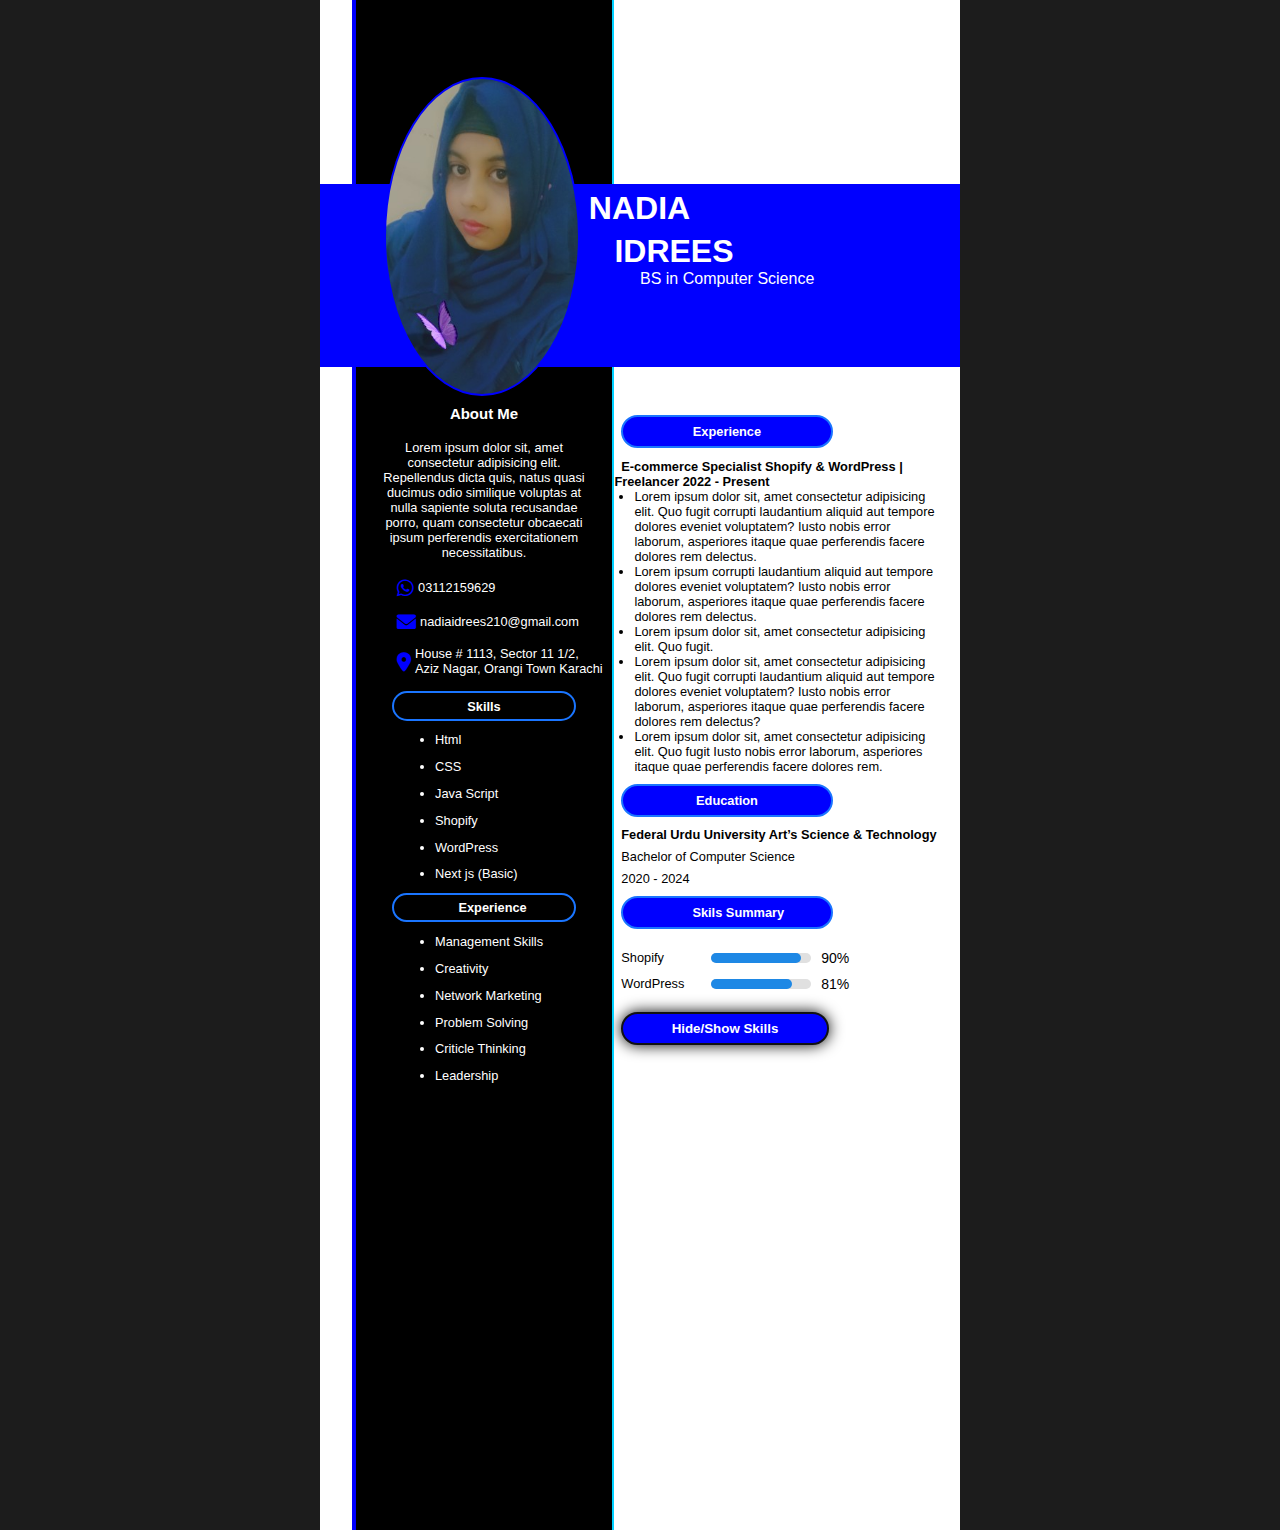
<file: Mile stone 1& 2/index.html>
<!DOCTYPE html>
<html lang="en">

<head>
  <meta charset="UTF-8">
  <meta name="viewport" content="width=device-width, initial-scale=1.0">
  <title>Static Resume</title>
  <link rel="stylesheet" href="https://cdnjs.cloudflare.com/ajax/libs/font-awesome/6.0.0-beta3/css/all.min.css">
  <link rel="stylesheet" href="style.css">
</head>

<body>
  <div class="container">
    <div class="left">
      <!-- About -->
      <h3>About Me</h3>
      <p>Lorem ipsum dolor sit, amet consectetur adipisicing elit. Repellendus dicta quis, natus quasi ducimus odio
        similique voluptas at nulla sapiente soluta recusandae porro, quam consectetur obcaecati ipsum perferendis
        exercitationem necessitatibus.</p>
      <!-- Contact -->
      <div class="main-contact">
        <div class="contact">
          <i class="fa-brands fa-whatsapp"></i>
          <span class="contact-text">03112159629</span>
        </div>
        <div class="contact">
          <i class="fa-solid fa-envelope"></i>
          <span class="contact-text">nadiaidrees210@gmail.com</span>
        </div>
        <div class="contact">
          <i class="fa-solid fa-location-dot"></i>
          <span class="contact-text">House # 1113, Sector 11 1/2, Aziz Nagar, Orangi Town Karachi</span>
        </div>
      </div>
      <!-- Skills -->
       <section class="Skills" id="Skills">
      <div class="skills">
        <span class="skill-head">Skills</span>
        <ul class="skills-list">
          <li>Html</li>
          <li>CSS</li>
          <li>Java Script</li>
          <li>Shopify</li>
          <li>WordPress</li>
          <li>Next js (Basic)</li>
        </ul>
      </div>
    </section>
      <!-- Experience -->
      <div class="skills">
        <span class="skill-head">Experience</span>
        <ul class="skills-list">
          <li>Management Skills</li>
          <li>Creativity</li>
          <li>Network Marketing</li>
          <li>Problem Solving</li>
          <li>Criticle Thinking</li>
          <li>Leadership</li>
        </ul>
      </div>
    </div>
    <!-- top side -->
    <div class="top">
      <span class="first-name">NADIA</span>
      <span class="last-name">IDREES</span>
      <span class="edu">BS in Computer Science</span>
    </div>
  <div class="image"></div>

    <!-- right side -->
    <div class="right">
      <div class="experience">
        <span class="experience-head">Experience</span> 
      </div>
      <div class="detail">
        <span class="paragraph"> E-commerce Specialist Shopify & WordPress | Freelancer 2022 - Present</span>
        <ul class="detail-bullet">
          <li><p>Lorem ipsum dolor sit, amet consectetur adipisicing elit. Quo fugit corrupti laudantium aliquid aut tempore dolores eveniet voluptatem? Iusto nobis error laborum, asperiores itaque quae perferendis facere dolores rem delectus.</p></li>
          <li><p>Lorem ipsum  corrupti laudantium aliquid aut tempore dolores eveniet voluptatem? Iusto nobis error laborum, asperiores itaque quae perferendis facere dolores rem delectus.</p></li>
          <li><p>Lorem ipsum dolor sit, amet consectetur adipisicing elit. Quo fugit.</p></li>
          <li><p>Lorem ipsum dolor sit, amet consectetur adipisicing elit. Quo fugit corrupti laudantium aliquid aut tempore dolores eveniet voluptatem? Iusto nobis error laborum, asperiores itaque quae perferendis facere dolores rem delectus?</p></li>
          <li><p>Lorem ipsum dolor sit, amet consectetur adipisicing elit. Quo fugit Iusto nobis error laborum, asperiores itaque quae perferendis facere dolores rem.</p></li>
        </ul>
      </div>
      <div class="education">
        <span class="education-head">Education</span> 
      </div>
      <div class="detail">
        <span class="paragraph"> Federal Urdu University Art’s Science & Technology</span>
        <p class="degree">Bachelor of Computer Science</p>
        <span class="degree">2020 - 2024</span>
    </div>
    <div class="skills-summary">
      <span class="skills-sammary-head"  >Skils Summary</span> 
    </div>
<div class="box" >
    <div class="skill">
      <span class="skill-name">Shopify</span>
      <div class="progress-bar">
          <div class="progress" style="width: 90%;"></div>
      </div>
      <span class="percentage">90%</span>
  </div>
  <div class="skill">
      <span class="skill-name">WordPress</span>
      <div class="progress-bar">
          <div class="progress" style="width: 81%;"></div>
      </div>
      <span class="percentage">81%</span>

      
  </div>
</div>

<button id="toggle-Skills"> Hide/Show Skills</button>


  </div>
<script src="script.js"></script>
</body>

</html>
</file>
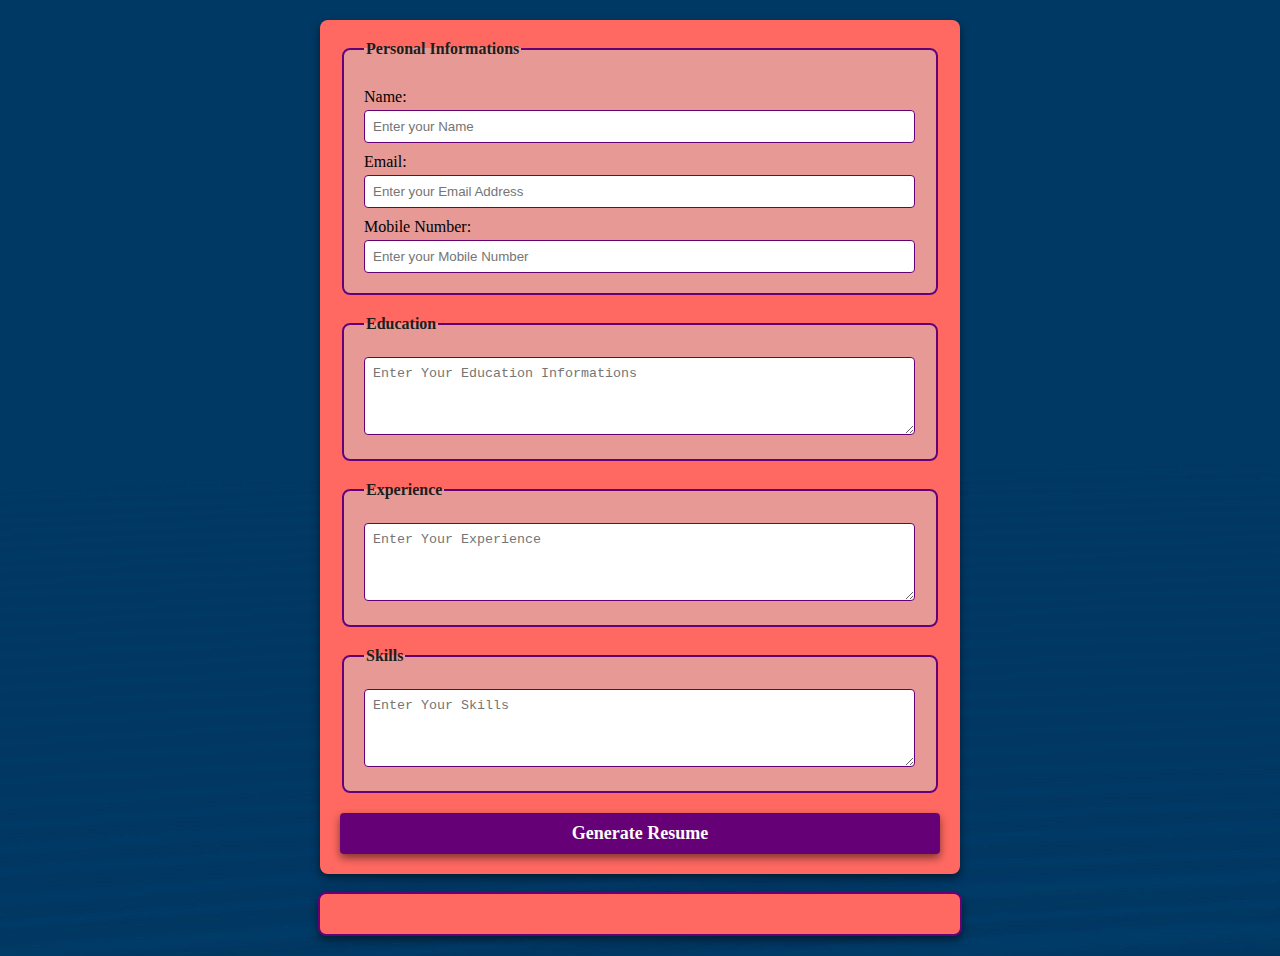
<file: Mile stone 3/index.html>
<!DOCTYPE html>
<html lang="en">
<head>
    <meta charset="UTF-8">
    <meta name="viewport" content="width=device-width, initial-scale=1.0">
    <title>Dynamic Resume Builder</title>
    <link rel="stylesheet" href="style.css">
</head>
<body>
    <form id="resume-form-container">
        <fieldset>
            <legend>Personal Informations</legend>
            <label for="name">Name:</label>
            <input type="text" id="name" placeholder="Enter your Name"required>

            <label for="email">Email:</label>
            <input type="email" id="email" placeholder="Enter your Email Address"required>

            <label for="phone">Mobile Number:</label>
            <input type="tel" id="phone" placeholder="Enter your Mobile Number" required>

        </fieldset>

        <fieldset>
            <legend>Education</legend>
            <textarea id="education" placeholder="Enter Your Education Informations" rows="4" required></textarea>
        </fieldset>

        <fieldset>
            <legend>Experience</legend>
            <textarea id="experience" placeholder="Enter Your Experience" rows="4" required></textarea>
        </fieldset>

        <fieldset>
            <legend>Skills</legend>
            <textarea id="skills" placeholder="Enter Your Skills" rows="4" required></textarea>
        </fieldset>

        <button type="submit"><b>Generate Resume</b></button>
    </form>

    <br>

    <!-- Dynamic Resume -->
     <div id="resume-display">
        <!-- Resume generated -->
     </div>

     <script src="script.js"></script>
</body>
</html>
</file>
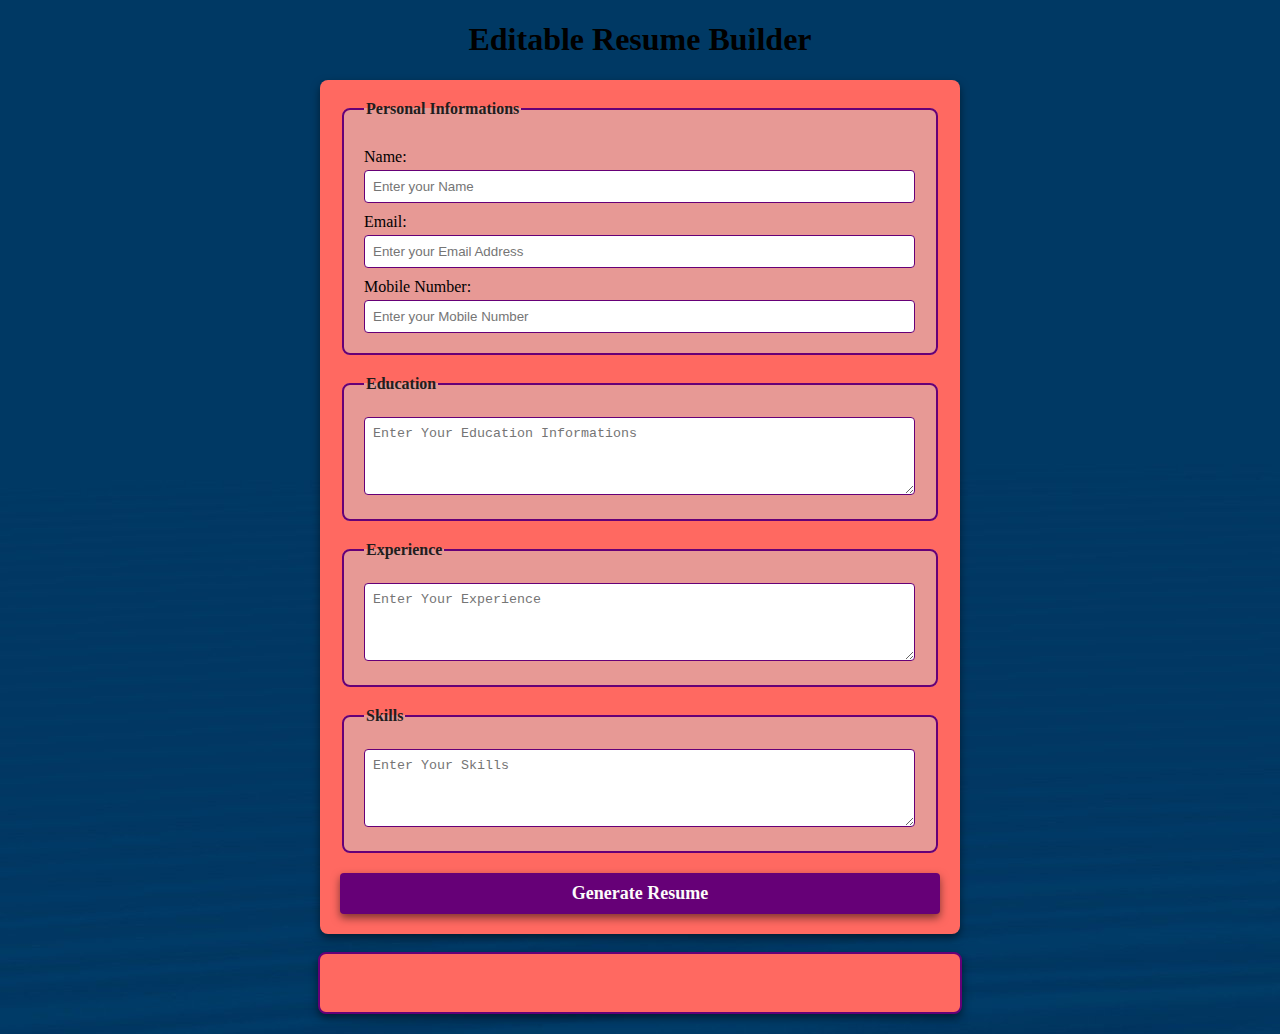
<file: Mile stone 4/index.html>
<!DOCTYPE html>
<html lang="en">
<head>
    <meta charset="UTF-8">
    <meta name="viewport" content="width=device-width, initial-scale=1.0">
    <title>Editable Resume Builder</title>
    <link rel="stylesheet" href="style.css">
</head>
<body>
    <h1>Editable Resume Builder</h1>
    <form id="resume-form-container">
        <fieldset>
            <legend>Personal Informations</legend>
            <label for="name">Name:</label>
            <input type="text" id="name" placeholder="Enter your Name"required>

            <label for="email">Email:</label>
            <input type="email" id="email" placeholder="Enter your Email Address"required>

            <label for="phone">Mobile Number:</label>
            <input type="tel" id="phone" placeholder="Enter your Mobile Number" required>

        </fieldset>

        <fieldset>
            <legend>Education</legend>
            <textarea id="education" placeholder="Enter Your Education Informations" rows="4" required></textarea>
        </fieldset>

        <fieldset>
            <legend>Experience</legend>
            <textarea id="experience" placeholder="Enter Your Experience" rows="4" required></textarea>
        </fieldset>

        <fieldset>
            <legend>Skills</legend>
            <textarea id="skills" placeholder="Enter Your Skills" rows="4" required></textarea>
        </fieldset>

        <button type="submit"><b>Generate Resume</b></button>
    </form>

    <br>

    <!-- Editable Resume -->
     <div id="resume-display" contenteditable="true">
        <!-- Resume generated -->
     </div>

     <script src="script.js"></script>
</body>
</html>
</file>
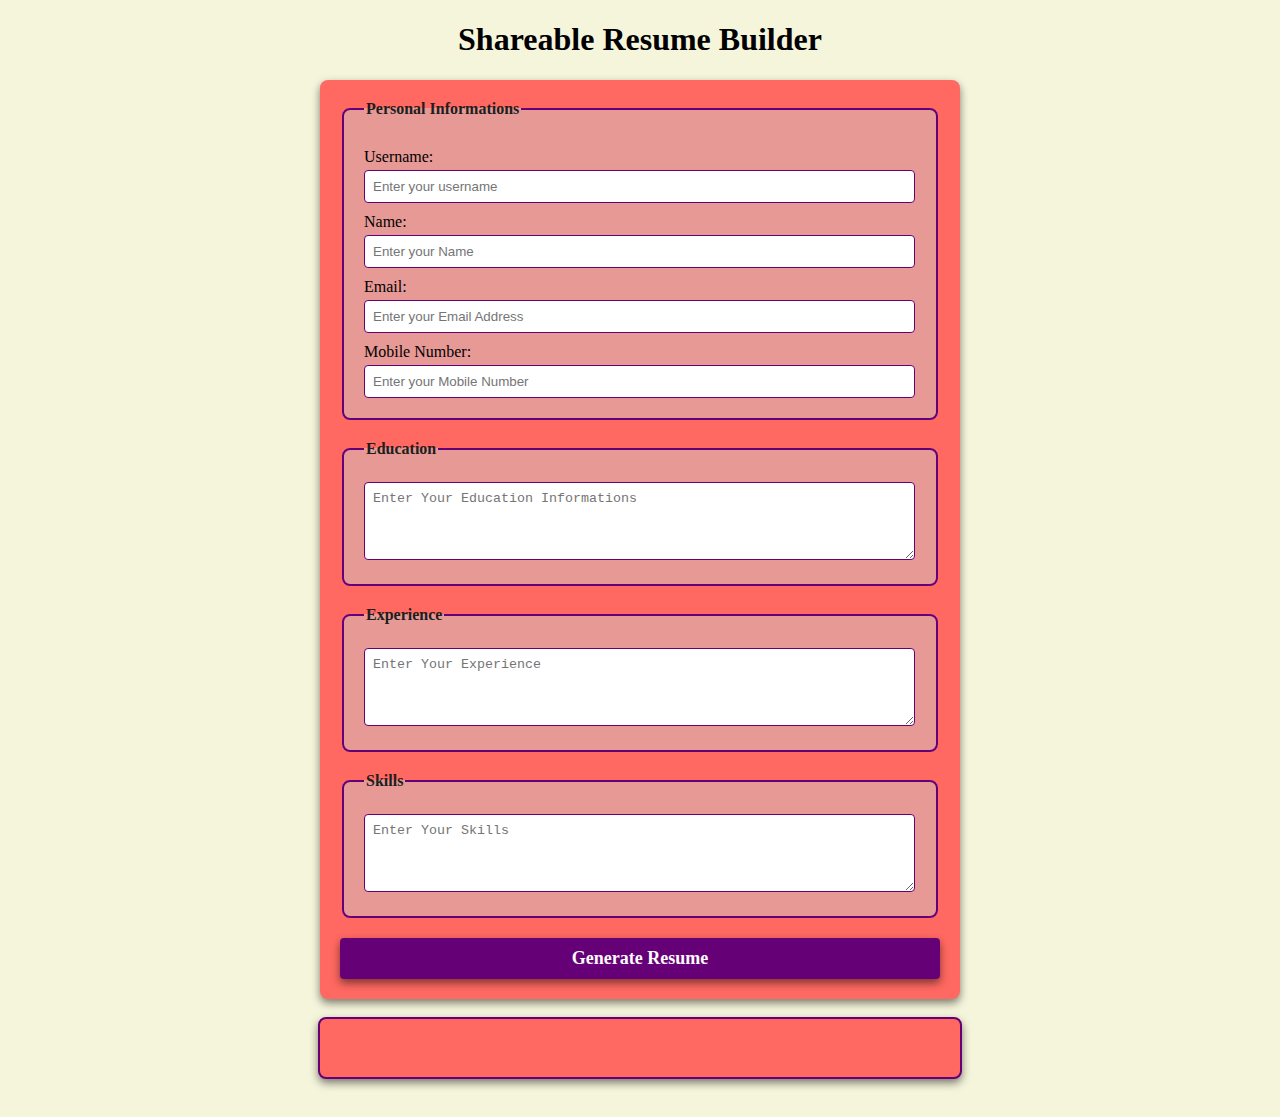
<file: Mile stone 5/index.html>
<!DOCTYPE html>
<html lang="en">
<head>
    <meta charset="UTF-8">
    <meta name="viewport" content="width=device-width, initial-scale=1.0">
    <title>Shareable Resume Builder</title>
    <link rel="stylesheet" href="style.css">
</head>
<body>
    <h1>Shareable Resume Builder</h1>
    <form id="resume-form-container">
        <fieldset>
            <legend>Personal Informations</legend>
            <label for="username"> Username:</label>
            <input type="text" id="username" placeholder="Enter your username"required>

            <label for="name">Name:</label>
            <input type="text" id="name" placeholder="Enter your Name"required>

            <label for="email">Email:</label>
            <input type="email" id="email" placeholder="Enter your Email Address"required>

            <label for="phone">Mobile Number:</label>
            <input type="tel" id="phone" placeholder="Enter your Mobile Number" required>

        </fieldset>

        <fieldset>
            <legend>Education</legend>
            <textarea id="education" placeholder="Enter Your Education Informations" rows="4" required></textarea>
        </fieldset>

        <fieldset>
            <legend>Experience</legend>
            <textarea id="experience" placeholder="Enter Your Experience" rows="4" required></textarea>
        </fieldset>

        <fieldset>
            <legend>Skills</legend>
            <textarea id="skills" placeholder="Enter Your Skills" rows="4" required></textarea>
        </fieldset>

        <button type="submit"><b>Generate Resume</b></button>
    </form>

    <br>

    <!-- Editable Resume -->
     <div id="resume-display" contenteditable="true">
        <!-- Resume generated -->
     </div>

     <br>

     <!-- sharable link & download -->
      <div id="shareable-link container" style="display: none;">
        <h2>Shareable Link</h2>
        <p>Here is Your unique link to view or edit your resume:</p>
        <a href="#" id="shareable-link" target="_blank"></a>

        <br>

        <button id="download-pdf"><b>Download PDF</b></button>
      </div>


     <script src="script.js"></script>
</body>
</html>
</file>
<file: Mile stone 1& 2/style.css>
* {
  margin: 0;
  padding: 0;
}

body {
  background-color: #1c1c1c;
  color: white;
  font-family: Arial, sans-serif;


}


/* Container css */
.container {
  position: absolute;
  left: 25%;
  background-color: white;
  height: 170vh;
  width: 50vw;
}

/* left-side css */
.left {
  position: absolute;
  left: 5%;
  background-color: black;
  height: 125vh;
  width: 20vw;
  z-index: 1;
  color: white;
  text-align:center;
  padding-top: 45vh;
  font-size:1vw;
  border-right: 2px solid rgb(0, 208, 255);
  border-left: 4px solid blue;

}
.left p{
  padding: 2vh 3vh;
}
.main-contact{
  margin-left: 13%;
  padding: 0 3%;
}
.contact{
  display: flex;
  align-items: center;
  text-align: start;
  margin-bottom: 15px;
}
.contact i{
  color: blue;
  margin-right: 2%;
  font-size: 150%; 
}
.skill-head{
  font-weight: bold;
  display: inline-block;
  border: 2px solid #1a75ff;
  border-radius: 20px;
  text-align: center;
  padding: 2% 25%;
  width: 20%;
}
.skills-list {
  list-style-type: disc;
  padding-left: 20px;
}
.skills-list li {
  margin: 5% 25%;
  text-align: start;
}



/* top css */
.top{
  position: absolute;
  top: 12%;
  background-color: blue;
  width: 50vw;
  height: 12%;
  z-index: 2;
}

.image{
  position: absolute;
  top: 5%;
  left: 10%;
  border-radius: 50%;
  border: 2px solid blue;
  background-image: url(profile.jpg);
  background-size: cover;
  background-position: center;
  height: 35vh;
  width: 15vw;
  z-index: 3;
}
.first-name{
  display: inline-block;
  margin: 1% 42%;
  font-size: 200%;
  font-weight: bold;
}
.last-name{
  display: inline-block;
  margin: 0 46%;
  font-size: 200%;
  font-weight: bold;
}
.edu{
  display: inline-block;
  margin: 0 50%;
  font-size: 100%;
  white-space: nowrap;
}

/* Right side css */
.right{
  padding-top: 45vh;
  padding-left:46%;
  font-size:1vw;
  text-align: start;

}
.experience{
  font-weight: bold;
  display: inline-block;
  border: 2px solid #1a75ff;
  border-radius: 20px;
  text-align: center;
  padding: 2% 20%;
  width: 20%;
  background-color: blue;
  margin: 3% 2%;
}
.detail{
  color: black;
}
.paragraph{
font-weight: bold;
margin: 2% 2%;
}
.detail-bullet{
  list-style-type: disc;
  padding-left: 20px;
}
.detail-bullet li{
  text-align: start;
  padding-right: 5%;
}
.education-head{
  font-weight: bold;
  display: inline-block;
  border: 2px solid #1a75ff;
  border-radius: 20px;
  text-align: center;
  padding: 2% 20%;
  width: 20%;
  background-color: blue;
  margin: 3% 2%;
}
.degree{
  margin: 2% 0;
  padding-left: 2%;
}
.skills-summary{
  font-size:1vw;
  font-weight: bold;
  display: inline-block;
  border: 2px solid #1a75ff;
  border-radius: 20px;
  text-align: center;
  padding: 2% 20%;
  width: 20%;
  background-color: blue;
  margin: 3% 2%;
  white-space: nowrap;
}


.box{
  margin: 3% 2%;
 
}
.skill {
  display: flex;
  align-items: center;
  margin-bottom: 10px;
  
}

.skill-name {
  width: 80px;
  color:black;
}

.progress-bar {
  background-color: #e0e0e0;
  border-radius: 10px;
  width: 100px;
  height: 10px;
  margin: 0 10px;
  position: relative;
}

.progress {
  background-color: #1e88e5;
  border-radius: 10px;
  height: 100%;
}

.percentage {
  color: black;
  font-size: 14px;
}
button{
  font-weight: bold;
  display: inline-block;
  border: 2px solid #111112;
  border-radius: 20px;
  text-align: center;
  padding: 2% 10%;
  width: 60%;
  background-color: blue;
  margin: 3% 2%;
  white-space: nowrap;
  color: white;
  cursor: pointer;
  box-shadow: 0 0 15px black;
}
button:hover{
  background-color: black;
}
</file>
<file: Mile stone 3/style.css>
/* Styling form and resume sections */

body {
    font-family: 'Times New Roman', Times, serif;
    margin: 20px;
    padding: 0;
    background-image: url(body.jpg);
}

form {
    margin: auto;
    background-color:#ff6961;
    border-radius: 8px;
    box-shadow: 0 4px 8px rgba(0, 0, 0, 0.5);
    padding: 20px;
    max-width: 600px;
}

h1 {
    text-align: center;
    color: black;
}

fieldset {
    border: 2px solid #660077;
    border-radius: 8px;
    padding: 20px;
    margin-bottom: 20px;
    background-color: #e79995;
}

legend {
    font-weight: bold;
    text-align: left;
    color: rgb(34, 29, 29);
}

label {
    display: block;
    margin-top: 10px;
    color: black;

}

input,textarea {
    margin-top: 4px;
    padding: 8px;
    width: calc(100% - 1px);
    border: 1px solid #660077;
    border-radius: 4px;
    box-sizing: border-box;
}

button {
    display: block;
    width: 100%;
    background-color: #660077;
    color: rgb(253, 251, 251);
    border: none;
    border-radius: 4px;
    box-shadow: 0 4px 8px rgba(0, 0, 0, 0.5);
    margin-top: 10px;
    font-size: 18px;
    font-family: 'Times New Roman', Times, serif;
    padding: 10px;
    cursor: pointer;
  
}

button :hover {
    color: rgb(255, 123, 0);
}

#resume-display{
    max-width: 600px;
    margin: auto;
    padding: 20px;
    border: 2px solid #660077;
    border-radius: 8px;
    background-color:#ff6961;
    box-shadow: 0 4px 8px rgba(0, 0, 0, 0.5);
}

#resume-display h2 {
    text-align: center;
    border-bottom: 2px solid black;
    color: black;
    font-size: 5vh;
   
}
</file>
<file: Mile stone 4/style.css>
/* Styling form and resume sections */

body {
    font-family: 'Times New Roman', Times, serif;
    margin: 20px;
    padding: 0;
    background-image: url(body.jpg);
}

form {
    margin: auto;
    background-color:#ff6961;
    border-radius: 8px;
    box-shadow: 0 4px 8px rgba(0, 0, 0, 0.5);
    padding: 20px;
    max-width: 600px;
}

h1 {
    text-align: center;
    color: black;
}

fieldset {
    border: 2px solid #660077;
    border-radius: 8px;
    padding: 20px;
    margin-bottom: 20px;
    background-color: #e79995;
}

legend {
    font-weight: bold;
    text-align: left;
    color: rgb(34, 29, 29);
}

label {
    display: block;
    margin-top: 10px;
    color: black;

}

input,textarea {
    margin-top: 4px;
    padding: 8px;
    width: calc(100% - 1px);
    border: 1px solid #660077;
    border-radius: 4px;
    box-sizing: border-box;
}

button {
    display: block;
    width: 100%;
    background-color: #660077;
    color: rgb(253, 251, 251);
    border: none;
    border-radius: 4px;
    box-shadow: 0 4px 8px rgba(0, 0, 0, 0.5);
    margin-top: 10px;
    font-size: 18px;
    font-family: 'Times New Roman', Times, serif;
    padding: 10px;
    cursor: pointer;
  
}

button :hover {
    color: rgb(255, 123, 0);
}

#resume-display{
    max-width: 600px;
    margin: auto;
    padding: 20px;
    border: 2px solid #660077;
    border-radius: 8px;
    background-color:#ff6961;
    box-shadow: 0 4px 8px rgba(0, 0, 0, 0.5);
    outline: none;
}

#resume-display h2 {
    text-align: center;
    border-bottom: 2px solid black;
    color: black;
    font-size: 5vh;
   
}
</file>
<file: Mile stone 5/style.css>
/* Styling form and resume sections */

body {
    font-family: 'Times New Roman', Times, serif;
    margin: 20px;
    padding: 0;
   background-color: beige;
}

form {
    margin: auto;
    background-color:#ff6961;
    border-radius: 8px;
    box-shadow: 0 4px 8px rgba(0, 0, 0, 0.5);
    padding: 20px;
    max-width: 600px;
}

h1 {
    text-align: center;
    color: black;
}

fieldset {
    border: 2px solid #660077;
    border-radius: 8px;
    padding: 20px;
    margin-bottom: 20px;
    background-color: #e79995;
}

legend {
    font-weight: bold;
    text-align: left;
    color: rgb(34, 29, 29);
}

label {
    display: block;
    margin-top: 10px;
    color: black;

}

input,textarea {
    margin-top: 4px;
    padding: 8px;
    width: calc(100% - 1px);
    border: 1px solid #660077;
    border-radius: 4px;
    box-sizing: border-box;
}

button {
    display: block;
    width: 100%;
    background-color: #660077;
    color: rgb(253, 251, 251);
    border: none;
    border-radius: 4px;
    box-shadow: 0 4px 8px rgba(0, 0, 0, 0.5);
    margin-top: 10px;
    font-size: 18px;
    font-family: 'Times New Roman', Times, serif;
    padding: 10px;
    cursor: pointer;
  
}

button :hover {
    color: rgb(255, 123, 0);
}

#resume-display{
    max-width: 600px;
    margin: auto;
    padding: 20px;
    border: 2px solid #660077;
    border-radius: 8px;
    background-color:#ff6961;
    box-shadow: 0 4px 8px rgba(0, 0, 0, 0.5);
    outline: none;
}

#resume-display h2 {
    text-align: center;
    border-bottom: 2px solid black;
    color: black;
    font-size: 5vh;
   
}
</file>
